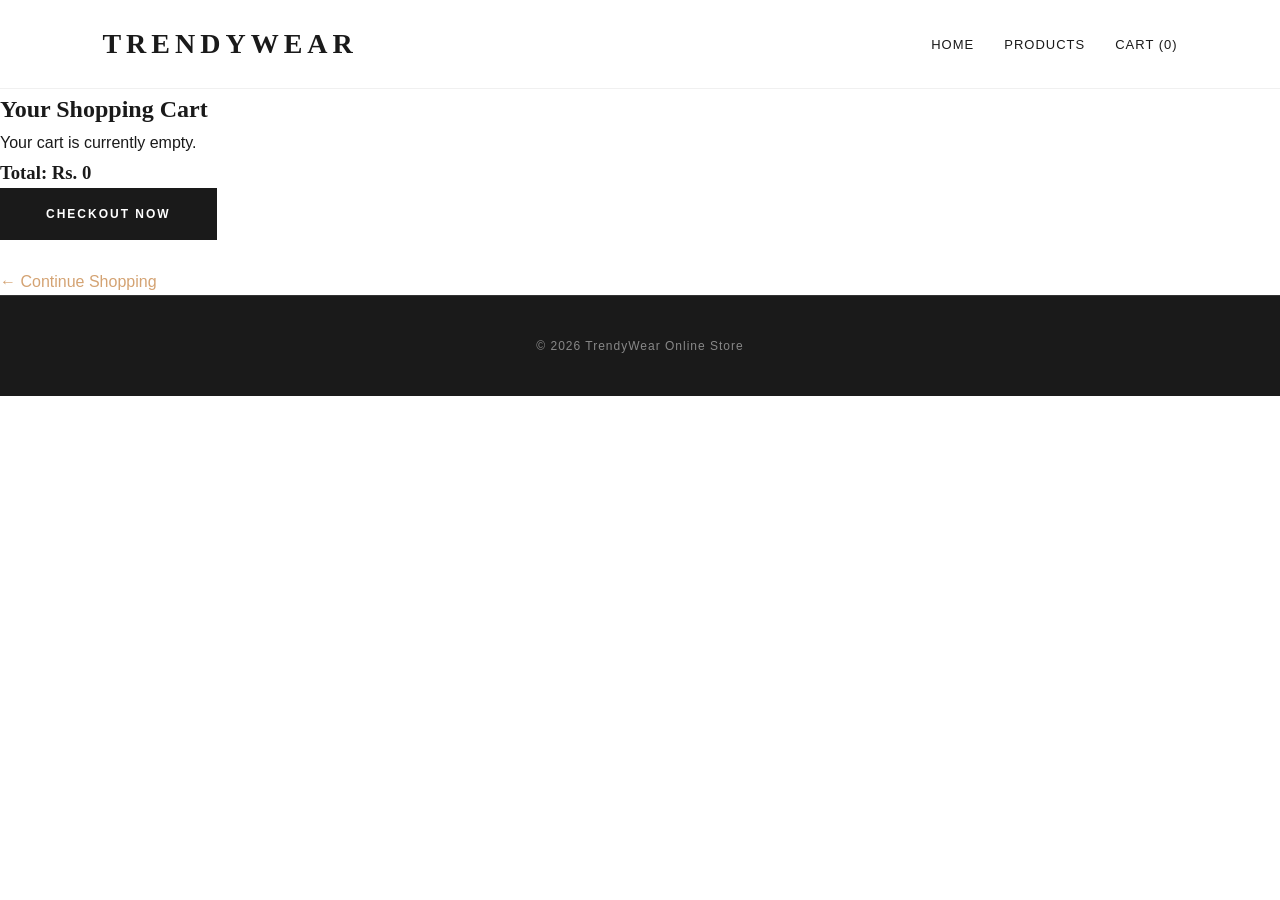
<file: cart.html>
<!DOCTYPE html>
<html lang="en">
<head>
    <meta charset="UTF-8">
    <meta name="viewport" content="width=device-width, initial-scale=1.0">
    <title>Shopping Cart | TrendyWear</title>
    <link rel="stylesheet" href="style.css">
</head>
<script>
    function loadCart() {
        const cart = JSON.parse(localStorage.getItem('myCart')) || [];
        const itemsDiv = document.querySelector('.cart-items');
        const totalDiv = document.querySelector('.cart-summary h3');
        const navCount = document.querySelector('.nav-links li a[href="cart.html"]');

        // Nav count update
        navCount.innerText = `Cart (${cart.length})`;

        if (cart.length > 0) {
            itemsDiv.innerHTML = ""; // Empty message hatane ke liye
            let total = 0;
            cart.forEach(item => {
                total += item.price;
                itemsDiv.innerHTML += `
                    <div style="display:flex; justify-content:space-between; padding:10px; border-bottom:1px solid #ddd;">
                        <span>${item.name}</span>
                        <span>Rs. ${item.price}</span>
                    </div>`;
            });
            totalDiv.innerText = "Total: Rs. " + total;
        }
    }
    window.onload = loadCart;
</script>
<body>

<header>
    <nav class="navbar">
        <h1 class="logo">TrendyWear</h1>
        <ul class="nav-links">
            <li><a href="index.html">Home</a></li>
            <li><a href="products.html">Products</a></li>
            <li><a href="cart.html">Cart (0)</a></li>
        </ul>
    </nav>
</header>

<section class="cart-container">
    <h2>Your Shopping Cart</h2>
    
    <div class="cart-items">
        <p>Your cart is currently empty.</p>
    </div>

    <div class="cart-summary">
        <h3>Total: Rs. 0</h3>
        <button class="cta-btn">Checkout Now</button>
        <br><br>
        <a href="products.html" style="color: #d4a373; text-decoration: none;">← Continue Shopping</a>
    </div>
</section>

<footer>
    <p>© 2026 TrendyWear Online Store</p>
</footer>

</body>
</html>
</file>
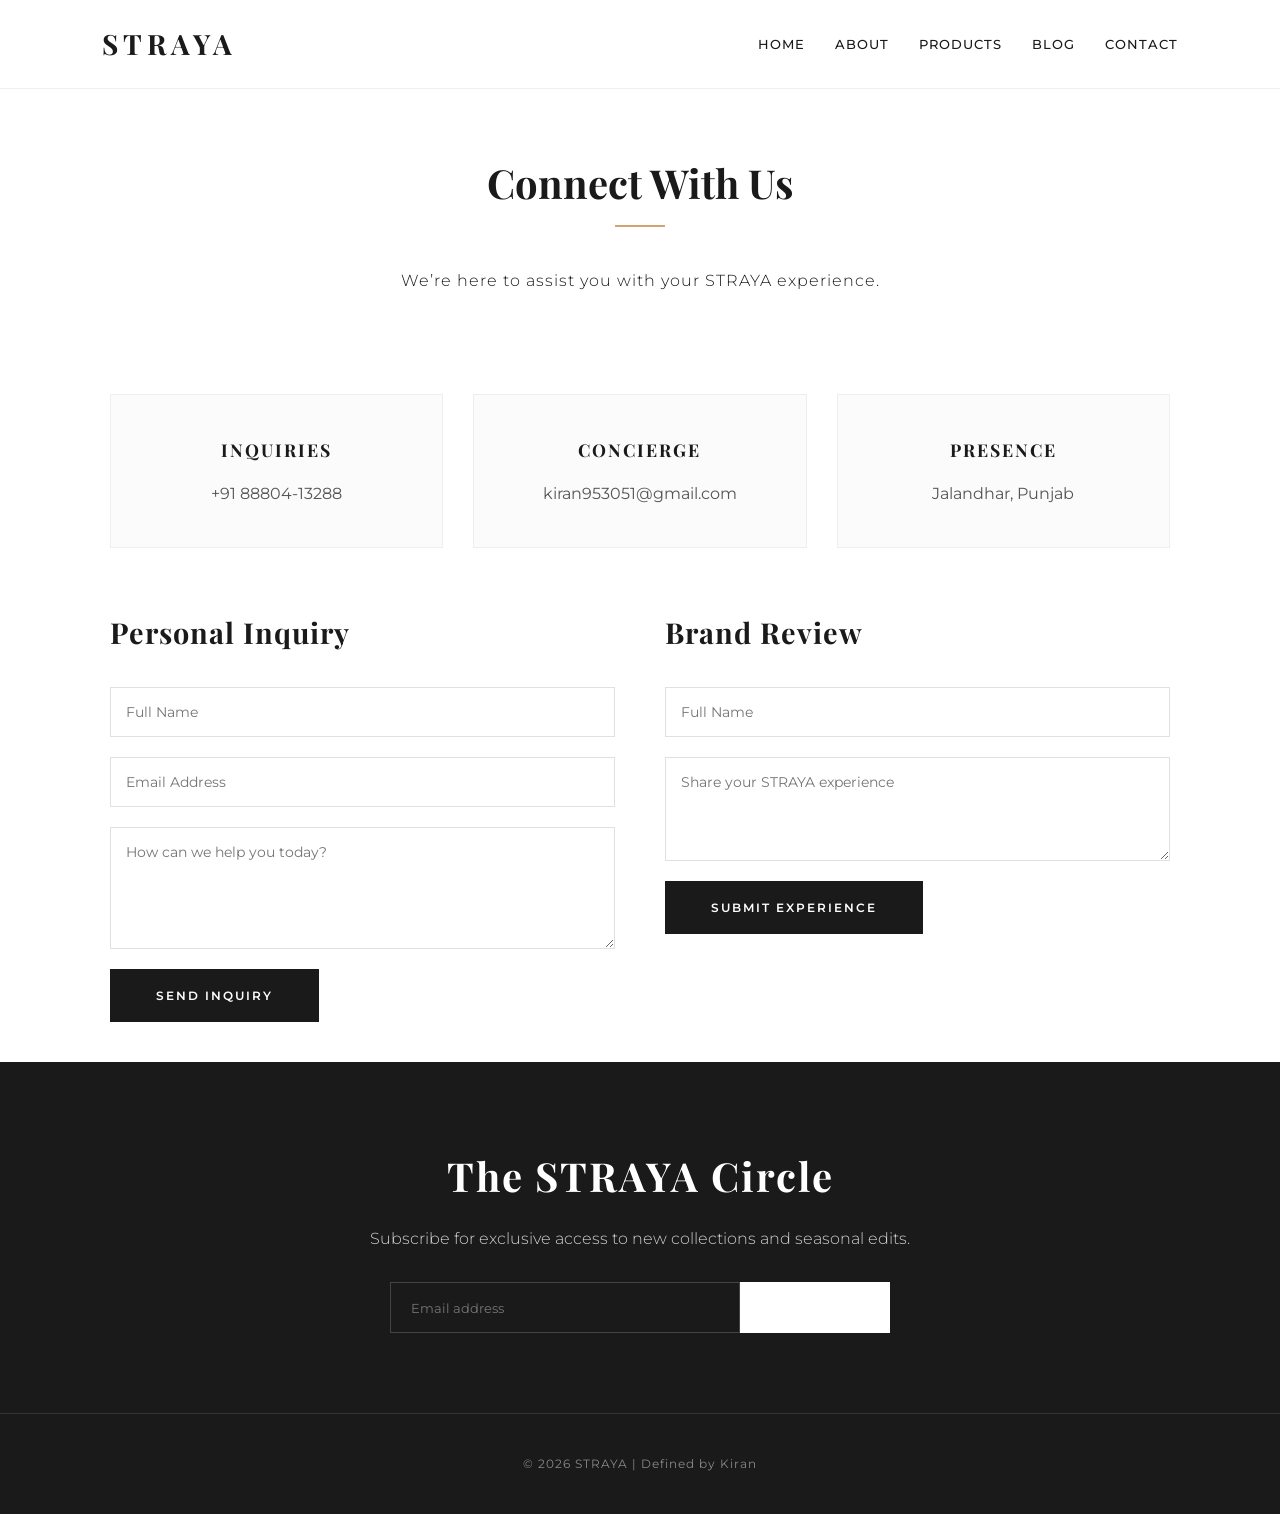
<file: contact.html>
<!DOCTYPE html>
<html lang="en">

<head>
    <meta charset="UTF-8">
    <meta name="viewport" content="width=device-width, initial-scale=1.0">
    <title>Contact | STRAYA Modern Fashion Label</title>
    <meta name="description" content="Connect with the STRAYA team for luxury styling, product enquiries, and support.">
    
    <link href="https://fonts.googleapis.com/css2?family=Montserrat:wght@300;500;700&family=Playfair+Display:ital,wght@0,400;0,700;1,400&display=swap" rel="stylesheet">
    <link rel="stylesheet" href="style.css">
</head>

<body>

    <header>
        <nav class="navbar">
            <h1 class="logo">STRAYA</h1>
            <ul class="nav-links">
                <li><a href="index.html">Home</a></li>
                <li><a href="about.html">About</a></li>
                <li><a href="products.html">Products</a></li>
                <li><a href="blog.html">Blog</a></li>
                <li><a href="contact.html">Contact</a></li>
            </ul>
        </nav>
    </header>

    <main class="blog-container">
        <header class="blog-header" style="text-align: center; padding: 60px 0;">
            <h1 class="section-title">Connect With Us</h1>
            <p style="font-weight: 300; letter-spacing: 1px;">We’re here to assist you with your STRAYA experience.</p>
        </header>

        <div class="contact-wrapper">
            
            <section class="contact-info-grid">
                <div class="info-card">
                    <h3>Inquiries</h3>
                    <p>+91 88804-13288</p>
                </div>
                <div class="info-card">
                    <h3>Concierge</h3>
                    <p>kiran953051@gmail.com</p>
                </div>
                <div class="info-card">
                    <h3>Presence</h3>
                    <p>Jalandhar, Punjab</p>
                </div>
            </section>

            <section class="form-section">
                <div class="form-container">
                    <h2>Personal Inquiry</h2>
                    <form class="custom-form">
                        <input type="text" placeholder="Full Name" required>
                        <input type="email" placeholder="Email Address" required>
                        <textarea placeholder="How can we help you today?" rows="5" required></textarea>
                        <button type="submit" class="cta-btn">Send Inquiry</button>
                    </form>
                </div>

                <div class="form-container">
                    <h2>Brand Review</h2>
                    <form class="custom-form">
                        <input type="text" placeholder="Full Name" required>
                        <textarea placeholder="Share your STRAYA experience" rows="4" required></textarea>
                        <button type="submit" class="cta-btn">Submit Experience</button>
                    </form>
                </div>
            </section>

        </div>
    </main>

    <section class="newsletter">
        <h2>The STRAYA Circle</h2>
        <p>Subscribe for exclusive access to new collections and seasonal edits.</p>
        <div class="newsletter-form">
            <input type="email" placeholder="Email address" aria-label="Newsletter email">
            <button class="cta-btn">Subscribe</button>
        </div>
    </section>

    <footer>
        <div class="footer-content">
            <p>© 2026 STRAYA | Defined by Kiran </p>
        </div>
    </footer>

</body>
</html>
</file>
<file: style.css>
/* --- STRAYA BRAND IDENTITY --- */
/* Basic Reset */
* {
    margin: 0;
    padding: 0;
    box-sizing: border-box;
    /* Clean Modern Font for all body text */
    font-family: 'Montserrat', sans-serif;
}

body {
    background-color: #fff;
    color: #1a1a1a;
    line-height: 1.7;
    overflow-x: hidden;
}

h1, h2, h3, .logo {
    /* Classy Serif Font for Headings */
    font-family: 'Playfair Display', serif;
    font-weight: 700;
}

/* Navbar */
.navbar {
    display: flex;
    justify-content: space-between;
    align-items: center;
    padding: 20px 8%;
    background: #ffffff; /* Clean White Background */
    color: #1a1a1a;
    position: sticky;
    top: 0;
    z-index: 1000;
    border-bottom: 1px solid #f0f0f0;
}

.logo { 
    font-size: 28px; 
    font-weight: 700; 
    letter-spacing: 5px; /* Premium spacing */
    text-transform: uppercase;
}

.nav-links { display: flex; list-style: none; }

.nav-links li { margin-left: 30px; }

.nav-links a {
    color: #1a1a1a;
    text-decoration: none;
    font-size: 13px;
    font-weight: 500;
    letter-spacing: 1px;
    text-transform: uppercase;
    transition: 0.3s;
}

.nav-links a:hover { color: #d4a373; }

/* --- HERO SECTION --- */
.hero {
    background: linear-gradient(rgba(0,0,0,0.5), rgba(0,0,0,0.5)), 
                url('https://images.unsplash.com/photo-1441986300917-64674bd600d8?q=80&w=1470&auto=format&fit=crop');
    height: 90vh; 
    background-size: cover;
    background-position: center;
    background-attachment: fixed; 
    display: flex;
    align-items: center; 
    justify-content: center; 
    text-align: center;
    color: white;
}

.hero-content {
    max-width: 800px;
    padding: 20px;
}

.hero h1 {
    font-size: 4rem;
    text-transform: uppercase;
    letter-spacing: 8px;
    margin-bottom: 15px;
}

.hero p {
    font-size: 1.2rem;
    font-weight: 300;
    letter-spacing: 1px;
    margin-bottom: 30px;
}

/* --- BUTTONS --- */
.cta-btn {
    text-decoration: none; 
    display: inline-block;
    background-color: #1a1a1a; /* Black for premium look */
    color: white !important;
    padding: 18px 45px;
    font-size: 12px;
    letter-spacing: 2px;
    font-weight: 600;
    text-transform: uppercase;
    border-radius: 0px; /* Sharp corners are more premium */
    transition: all 0.4s ease;
    cursor: pointer;
    border: 1px solid #1a1a1a;
}

.cta-btn:hover {
    background-color: transparent;
    color: #1a1a1a !important;
    transform: translateY(-2px);
    box-shadow: 0 10px 20px rgba(0,0,0,0.1);
}

/* Product Section */
.products-section {
    padding: 100px 5%;
    text-align: center;
}

.section-title {
    font-size: 2.5rem;
    margin-bottom: 50px;
    position: relative;
    display: inline-block;
}

.section-title::after {
    content: '';
    width: 50px;
    height: 2px;
    background: #d4a373;
    position: absolute;
    bottom: -10px;
    left: 50%;
    transform: translateX(-50%);
}

.product-grid {
    display: grid;
    grid-template-columns: repeat(auto-fit, minmax(300px, 1fr));
    gap: 40px;
    max-width: 1300px;
    margin: 0 auto;
}

.product {
    padding: 20px;
    text-align: center; /* Saara text aur button center ho jayega */
    border: 1px solid #f0f0f0; /* Light border professional lagti hai */
    background: #fff;
    transition: transform 0.3s ease;
}
.product:hover {
    transform: translateY(-5px); /* Hover effect se premium feel aati hai */
}

.product img {
    width: 100%;
    height: 450px;
    object-fit: cover;
    margin-bottom: 20px;
    filter: grayscale(10%);
    transition: 0.5s;
}

.product img:hover {
    filter: grayscale(0%);
    transform: scale(1.02);
}

.product h3 {
    font-size: 1.4rem;
    margin-bottom: 5px;
}

.price {
    font-family: 'Montserrat', sans-serif;
    color: #d4a373; /* Elegant Gold/Tan color */
    font-weight: 600;
    font-size: 1.1rem;
    margin: 10px 0 20px 0; /* Upar aur niche barabar gap */
    display: block;
}
.product .cta-btn {
    width: 100%; /* Button card ki poori width le lega, jo professional dikhta hai */
    padding: 12px;
    font-size: 13px;
    letter-spacing: 1px;
}

/* Footer */
footer {
    background: #1a1a1a;
    padding: 40px 20px;
    border-top: 1px solid #333;
    text-align: center;
}

.footer-socials {
    margin-bottom: 20px;
}

.footer-socials a {
    color: #fff;
    text-decoration: none;
    margin: 0 15px;
    font-size: 0.8rem;
    letter-spacing: 2px;
    text-transform: uppercase;
    transition: 0.3s;
}

.footer-socials a:hover {
    color: #d4a373;
}

footer p {
    font-size: 0.75rem;
    color: #888;
    letter-spacing: 1px;
}

/* Mobile Responsive */
@media (max-width: 768px) {
    .hero h1 { font-size: 2.5rem; letter-spacing: 4px; }
    .logo { font-size: 22px; letter-spacing: 3px; }
    .product img { height: 350px; }
    .nav-links li { margin: 10px 15px; }
}

/* Newsletter  */
.newsletter {
    background-color: #1a1a1a;
    color: #ffffff;
    padding: 80px 20px;
    text-align: center;
}

.newsletter h2 {
    font-family: 'Playfair Display', serif;
    font-size: 2.5rem;
    margin-bottom: 15px;
    letter-spacing: 2px;
}

.newsletter p {
    font-weight: 300;
    margin-bottom: 30px;
    opacity: 0.8;
}

/* Input aur Button ko ek line mein laane ke liye */
.newsletter-form {
    display: flex;
    justify-content: center;
    gap: 0; /* Space khatam karke dono ko jodne ke liye */
    max-width: 500px;
    margin: 0 auto;
}

.newsletter-form input {
    padding: 15px 20px;
    width: 70%;
    border: 1px solid #444;
    background: transparent;
    color: #fff;
    outline: none;
}

.newsletter-form .cta-btn {
    width: 30%;
    background: #fff;
    color: #000;
    border: none;
    cursor: pointer;
    font-weight: 600;
    transition: 0.3s;
}

.newsletter-form .cta-btn:hover {
    background: #d4a373; /* Gold hover effect */
    color: #fff;
}

/* --- Professional Contact Layout --- */
.contact-wrapper {
    max-width: 1100px;
    margin: 0 auto;
    padding: 40px 20px;
    display: flex;
    flex-direction: column;
    gap: 60px;
}

/* Info Cards Row */
.contact-info-grid {
    display: grid;
    grid-template-columns: repeat(auto-fit, minmax(280px, 1fr));
    gap: 30px;
}

.info-card {
    background: #fbfbfb;
    padding: 40px;
    text-align: center;
    border: 1px solid #eee;
    transition: 0.3s ease;
}

.info-card h3 {
    font-size: 1.1rem;
    letter-spacing: 2px;
    text-transform: uppercase;
    color: #1a1a1a;
    margin-bottom: 15px;
}

.info-card p {
    font-size: 1rem;
    color: #555;
    font-weight: 400;
}

/* Forms Section - Side by Side */
.form-section {
    display: grid;
    grid-template-columns: 1fr 1fr; /* Do forms barabar dikhenge */
    gap: 50px;
    align-items: start;
}

.form-container h2 {
    font-size: 1.8rem;
    margin-bottom: 30px;
    letter-spacing: 1px;
    text-align: left;
}

/* Inputs Styling */
.custom-form {
    display: flex;
    flex-direction: column;
    gap: 20px;
}

.custom-form input, 
.custom-form textarea {
    width: 100%;
    padding: 15px;
    border: 1px solid #e0e0e0;
    font-family: 'Montserrat', sans-serif;
    font-size: 0.9rem;
    background: #fff;
    outline: none;
    transition: 0.3s;
}

.custom-form input:focus, 
.custom-form textarea:focus {
    border-color: #1a1a1a;
}

/* Button Alignment */
.custom-form .cta-btn {
    align-self: flex-start; /* Button ko left align karne ke liye */
    width: fit-content;
}

/* Responsive Fix for Mobile */
@media (max-width: 850px) {
    .form-section {
        grid-template-columns: 1fr; /* Mobile par ek ke niche ek */
        gap: 40px;
    }
    
    .form-container h2 {
        text-align: center;
    }
    
    .custom-form .cta-btn {
        width: 100%; /* Mobile par full width button */
    }
}
/* --- Mobile Responsive Styles --- */
@media (max-width: 768px) {
    
    /* 1. Header & Navigation */
    .nav-links {
        display: none; /* Mobile menu ke liye aapko hamburger icon chahiye hoga, abhi ke liye ye simplify karega */
    }
    
    .logo {
        font-size: 1.5rem;
        text-align: center;
        width: 100%;
    }

    /* 2. Hero Section */
    .about-hero h1, .section-title {
        font-size: 1.8rem; /* Choti screen par text bada na lage */
        padding: 0 15px;
    }

    /* 3. Products Grid (Ek line mein ek hi product dikhega) */
    .product-grid {
        grid-template-columns: 1fr; 
        padding: 10px;
    }

    /* 4. Contact & Forms (Stacking) */
    .form-section {
        grid-template-columns: 1fr;
        gap: 30px;
    }

    .contact-info-grid {
        grid-template-columns: 1fr;
    }

    /* 5. Newsletter (Input aur Button alag lines mein) */
    .newsletter-form {
        flex-direction: column;
        width: 90%;
    }

    .newsletter-form input, 
    .newsletter-form .cta-btn {
        width: 100%;
        margin-bottom: 10px;
    }

    /* 6. Images Adjustment */
    .story-grid {
        display: flex;
        flex-direction: column;
    }
    
    .story-img img {
        height: 250px;
        margin-top: 20px;
    }
}
</file>
